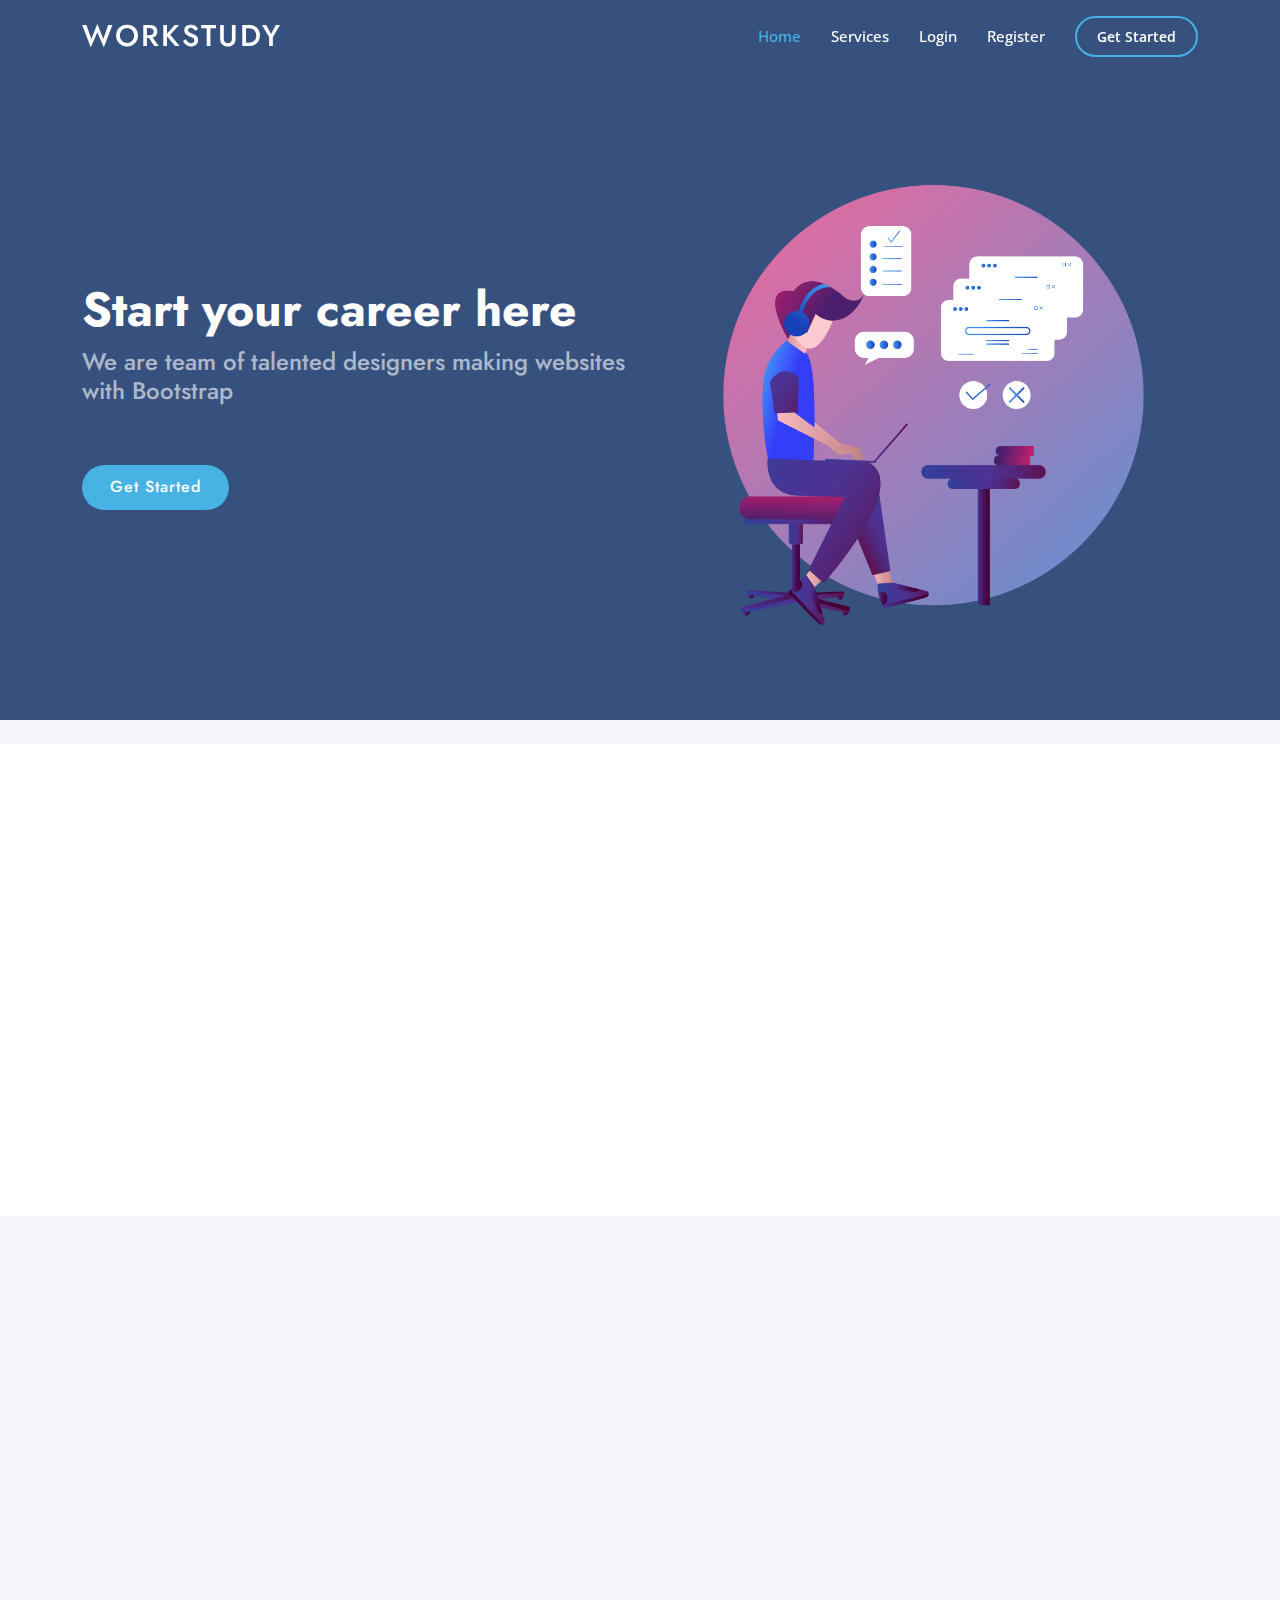
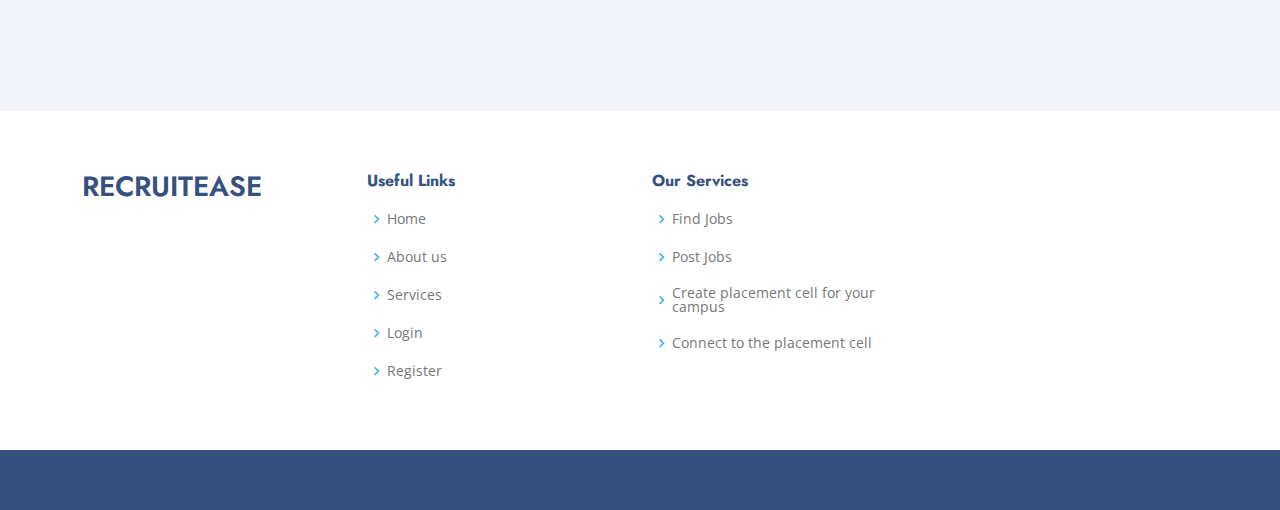
<file: src/main/webapp/index.html>
<!DOCTYPE html>
<html lang="en">

<head>
  <meta charset="utf-8">
  <meta content="width=device-width, initial-scale=1.0" name="viewport">

  <title>WORKSTUDY</title>
  <meta content="" name="description">
  <meta content="" name="keywords">

  <!-- Favicons -->
  <link href="assets/img/favicon.png" rel="icon">
  <link href="assets/img/apple-touch-icon.png" rel="apple-touch-icon">

  <!-- Google Fonts -->
  <link href="https://fonts.googleapis.com/css?family=Open+Sans:300,300i,400,400i,600,600i,700,700i|Jost:300,300i,400,400i,500,500i,600,600i,700,700i|Poppins:300,300i,400,400i,500,500i,600,600i,700,700i" rel="stylesheet">

  <!-- Vendor CSS Files -->
  <link href="assets/vendor/aos/aos.css" rel="stylesheet">
  <link href="assets/vendor/bootstrap/css/bootstrap.min.css" rel="stylesheet">
  <link href="assets/vendor/bootstrap-icons/bootstrap-icons.css" rel="stylesheet">
  <link href="assets/vendor/boxicons/css/boxicons.min.css" rel="stylesheet">
  <link href="assets/vendor/glightbox/css/glightbox.min.css" rel="stylesheet">
  <link href="assets/vendor/remixicon/remixicon.css" rel="stylesheet">
  <link href="assets/vendor/swiper/swiper-bundle.min.css" rel="stylesheet">

  <!-- Template Main CSS File -->
  <link href="assets/css/style.css" rel="stylesheet">

  <!-- =======================================================
  * Template Name: Arsha
  * Updated: Aug 30 2023 with Bootstrap v5.3.1
  * Template URL: https://bootstrapmade.com/arsha-free-bootstrap-html-template-corporate/
  * Author: BootstrapMade.com
  * License: https://bootstrapmade.com/license/
  ======================================================== -->
</head>

<body>

  <!-- ======= Header ======= -->
  <header id="header" class="fixed-top ">
    <div class="container d-flex align-items-center">

      <h1 class="logo me-auto"><a href="index.html">WORKSTUDY</a></h1>
      <!-- Uncomment below if you prefer to use an image logo -->
      <!-- <a href="index.html" class="logo me-auto"><img src="assets/img/logo.png" alt="" class="img-fluid"></a>-->

      <nav id="navbar" class="navbar">
        <ul>
          <li><a class="nav-link scrollto active" href="#hero">Home</a></li>
          <li><a class="nav-link scrollto" href="#services">Services</a></li>
          <li><a class="nav-link   scrollto" href="resumeupload.html">Login</a></li>
          <li><a class="nav-link scrollto" href="registration.html">Register</a></li>
          
          <li><a class="getstarted scrollto" href="#about">Get Started</a></li>
        </ul>
        <i class="bi bi-list mobile-nav-toggle"></i>
      </nav><!-- .navbar -->

    </div>
  </header><!-- End Header -->

  <!-- ======= Hero Section ======= -->
  <section id="hero" class="d-flex align-items-center">

    <div class="container">
      <div class="row">
        <div class="col-lg-6 d-flex flex-column justify-content-center pt-4 pt-lg-0 order-2 order-lg-1" data-aos="fade-up" data-aos-delay="200">
          <h1>Start your career here</h1>
          <h2>We are team of talented designers making websites with Bootstrap</h2>
          <div class="d-flex justify-content-center justify-content-lg-start">
            <a href="#about" class="btn-get-started scrollto">Get Started</a>
            
          </div>
        </div>
        <div class="col-lg-6 order-1 order-lg-2 hero-img" data-aos="zoom-in" data-aos-delay="200">
          <img src="assets/img/why-us2.png" class="img-fluid animated" alt="">
        </div>
      </div>
    </div>

  </section>

  <main id="main">

  
    <section id="clients" class="clients section-bg">
      <div class="container">

        </div>

  
    </section>

    <section id="about" class="about">
      <div class="container" data-aos="fade-up">

        <div class="section-title">
          <h2>About Us</h2>
        </div>

        <div class="row content">
          <div class="col-lg-6">
            <p>
              Welcome to the WORKSTUDY. We are dedicated to revolutionizing the way 
              educational institutions manage campus placements and recruitment processes. Our comprehensive web-based application 
              is designed to make the entire process more efficient and effective for students, companies, and administrators.
            </p>
            <ul>
              <li><i class="ri-check-double-line"></i> Effortlessly discover exciting job opportunities.</li>
              <li><i class="ri-check-double-line"></i> Streamline your company's recruitment process.</li>
              <li><i class="ri-check-double-line"></i>  Your trusted ally for successful placements</li>
            </ul>
          </div>
          <div class="col-lg-6 pt-4 pt-lg-0">
            <p>
              Our mission is to bridge the gap between talented students and forward-thinking companies. 
              We understand the challenges faced by both sides of the recruitment process and have created a centralized 
              platform to simplify these complexities.
            </p>
            <a href="#" class="btn-learn-more">Learn More</a>
          </div>
        </div>

      </div>
    </section><!-- End About Us Section -->

    
   
    <!-- ======= Services Section ======= -->
    <section id="services" class="services section-bg">
      <div class="container" data-aos="fade-up">

        <div class="section-title">
          <h2>Services</h2>
          <p>Explore Our Services</p>
        </div>

        <div class="row">
          <div class="col-xl-3 col-md-6 d-flex align-items-stretch" data-aos="zoom-in" data-aos-delay="100">
            <div class="icon-box">
              <div class="icon"><i class="bx bxl-dribbble"></i></div>
              <h4><a href="">Find Jobs</a></h4>
              <p>Your Gateway to Exciting Opportunities</p>
            </div>
          </div>

          <div class="col-xl-3 col-md-6 d-flex align-items-stretch mt-4 mt-md-0" data-aos="zoom-in" data-aos-delay="200">
            <div class="icon-box">
              <div class="icon"><i class="bx bx-file"></i></div>
              <h4><a href="">Post Jobs</a></h4>
              <p>Simplify Hiring Process ,Find talent </p>
            </div>
          </div>

          <!--<div class="col-xl-3 col-md-6 d-flex align-items-stretch mt-4 mt-xl-0" data-aos="zoom-in" data-aos-delay="300">
            <div class="icon-box">
              <div class="icon"><i class="bx bx-tachometer"></i></div>
              <h4><a href="">Create placement cell</a></h4>
              <p>Empower Your Institution for Success</p>
            </div>
          </div>-->

          <!--<div class="col-xl-3 col-md-6 d-flex align-items-stretch mt-4 mt-xl-0" data-aos="zoom-in" data-aos-delay="400">
            <div class="icon-box">
              <div class="icon"><i class="bx bx-layer"></i></div>
              <h4><a href="">Connect to campus placement cell</a></h4>
              <p>Seamless Connection to Campus Placements</p>
            </div>
          </div>-->

        </div>

      </div>
    </section><!-- End Services Section -->

   

   
    
    
    
    
  </main><!-- End #main -->

  <!-- ======= Footer ======= -->
  <footer id="footer">

    

    <div class="footer-top">
      <div class="container">
        <div class="row">

          <div class="col-lg-3 col-md-6 footer-contact">
            <h3>Recruitease</h3>
            
          </div>

          <div class="col-lg-3 col-md-6 footer-links">
            <h4>Useful Links</h4>
            <ul>
              <li><i class="bx bx-chevron-right"></i> <a href="#">Home</a></li>
              <li><i class="bx bx-chevron-right"></i> <a href="#">About us</a></li>
              <li><i class="bx bx-chevron-right"></i> <a href="#">Services</a></li>
              <li><i class="bx bx-chevron-right"></i> <a href="#">Login</a></li>
              <li><i class="bx bx-chevron-right"></i> <a href="#">Register</a></li>
            </ul>
          </div>

          <div class="col-lg-3 col-md-6 footer-links">
            <h4>Our Services</h4>
            <ul>
              <li><i class="bx bx-chevron-right"></i> <a href="#">Find Jobs</a></li>
              <li><i class="bx bx-chevron-right"></i> <a href="#">Post Jobs</a></li>
              <li><i class="bx bx-chevron-right"></i> <a href="#">Create placement cell for your campus</a></li>
              <li><i class="bx bx-chevron-right"></i> <a href="#">Connect to the placement cell</a></li>
            </ul>
          </div>

         

        </div>
      </div>
    </div>

    <div class="container footer-bottom clearfix">
      
      
    </div>
  </footer><!-- End Footer -->

  <div id="preloader"></div>
  <a href="#" class="back-to-top d-flex align-items-center justify-content-center"><i class="bi bi-arrow-up-short"></i></a>

  <!-- Vendor JS Files -->
  <script src="assets/vendor/aos/aos.js"></script>
  <script src="assets/vendor/bootstrap/js/bootstrap.bundle.min.js"></script>
  <script src="assets/vendor/glightbox/js/glightbox.min.js"></script>
  <script src="assets/vendor/isotope-layout/isotope.pkgd.min.js"></script>
  <script src="assets/vendor/swiper/swiper-bundle.min.js"></script>
  <script src="assets/vendor/waypoints/noframework.waypoints.js"></script>
  <script src="assets/vendor/php-email-form/validate.js"></script>

  <!-- Template Main JS File -->
  <script src="assets/js/main.js"></script>

</body>

</html>
</file>
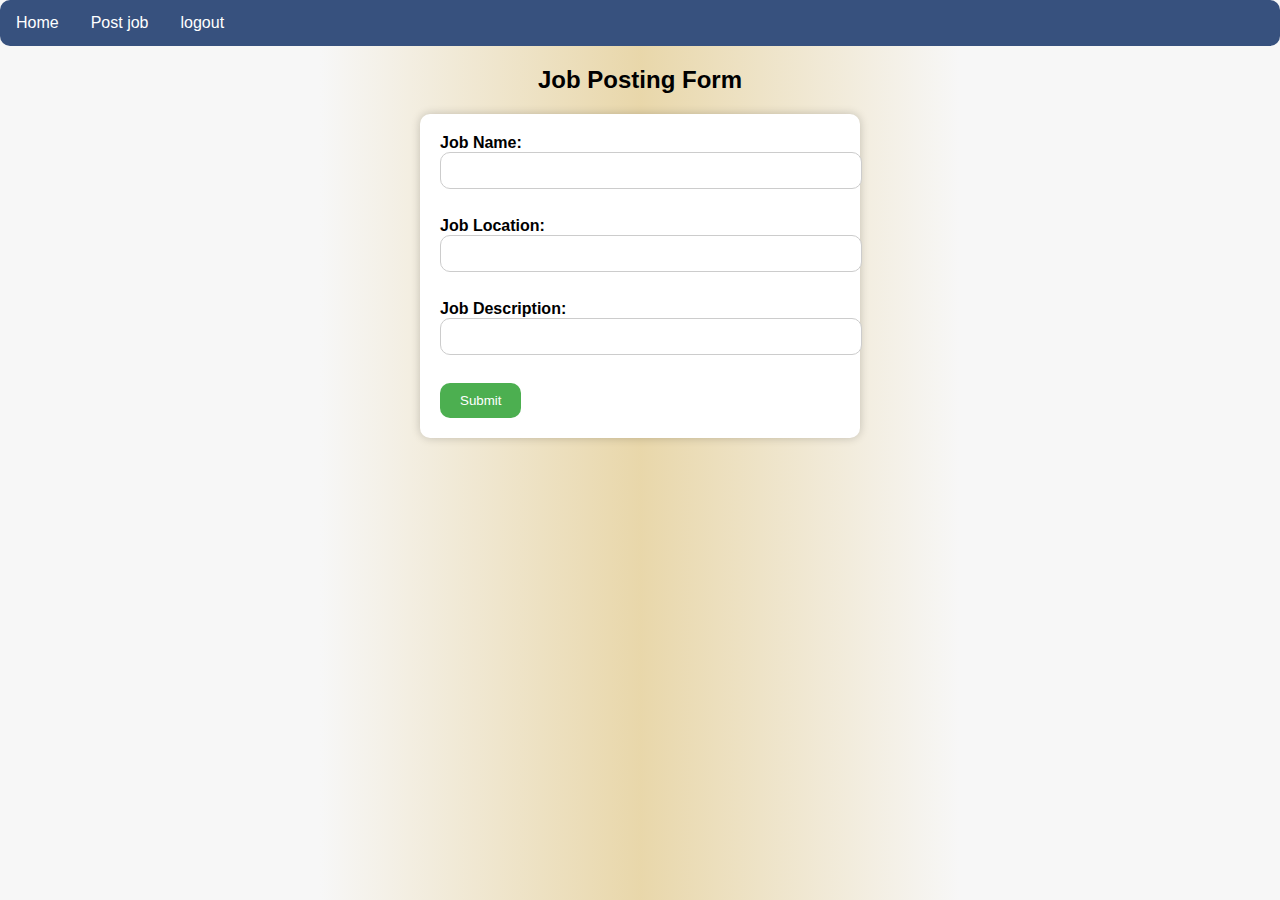
<file: src/main/webapp/company.html>
<!DOCTYPE html>
<html>
<head>
    <title>Job Posting Form</title>
    <style>
        body {
            font-family: Arial, sans-serif;
        background: linear-gradient(to left, rgba(245, 245, 245, 0.8),  rgba(245, 245, 245, 0.8), rgba(227, 205, 149, 0.8),rgba(245, 245, 245, 0.8),  rgba(245, 245, 245, 0.8));
            margin: 0;
            padding: 0;
        }

        h2 {
            text-align: center;
        }

        #jobForm {
            max-width: 400px;
            margin: 0 auto;
            padding: 20px;
            background-color: #fff;
            box-shadow: 0 0 10px rgba(0, 0, 0, 0.2);
                      border-radius: 10px;

        }

        label {
            display: block;
            font-weight: bold;
        }

        input[type="text"] {
            width: 100%;
            padding: 10px;
            margin-bottom: 10px;
            border: 1px solid #ccc;
            border-radius: 10px;
        }

        input[type="submit"] {
            background-color: #4CAF50;
            color: #fff;
            padding: 10px 20px;
            border: none;
            border-radius: 4px;
            cursor: pointer;
                        border-radius: 10px; /* Adding rounder borders */

        }

        input[type="submit"]:hover {
            background-color: #45a049;
        }
         .navbar {
        background-color: #37517e;
        overflow: hidden;
            border-radius: 10px; /* Adding rounder borders */

    }

    .navbar a {
        float: left;
        display: block;
        color: white;
        text-align: center;
        padding: 14px 16px;
        text-decoration: none;
    }

    .navbar a:hover {
        background-color: #ddd;
        color: black;
    }
    </style>
</head>
<body>
	
	 <div class="navbar">
        <a href="index.html">Home</a>
        <a href="company.html">Post job</a>
        <a href="index.html">logout</a>
    </div>
    <h2>Job Posting Form</h2>
    <form id="jobForm" onsubmit="event.preventDefault(); addJob();">
        <label for="jobname">Job Name:</label>
        <input type="text" id="jobname" name="jobname" required><br><br>
        
        <label for="joblocation">Job Location:</label>
        <input type="text" id="joblocation" name="joblocation" required><br><br>
        
        <label for="jobdescription">Job Description:</label>
        <input type="text" id="jobdescription" name="jobdescription" required><br><br>
        
        <input type="submit" value="Submit">
    </form>

    <script>
		 // Function to make an API call
       function callApi(METHOD, URL, DATA, SUCCESS) {
  var xhttp = new XMLHttpRequest();
  xhttp.open(METHOD, URL, true);
  xhttp.setRequestHeader('Content-Type', 'application/json');

  xhttp.onreadystatechange = function () {
    if (this.readyState == 4) {
      if (this.status == 200) {
        SUCCESS(this.responseText);
      } else {
        alert("Error: " + this.status + " " + this.statusText);
      }
    }
  };

  xhttp.onerror = function () {
    alert("Error: Network error");
  };

  xhttp.send(DATA);
}
        // Function to add a job posting
        function addJob() {
            var jobname = document.getElementById("jobname").value;
            var joblocation = document.getElementById("joblocation").value;
            var jobdescription = document.getElementById("jobdescription").value;

            var jobData = {
                jobname: jobname,
                joblocation: joblocation,
                jobdrecption: jobdrecption // Fix the typo here
            };

            var jsonData = JSON.stringify(jobData);

            // Define the API URL where your microservice is hosted
            var apiUrl = 'http://localhost:8080/jobs/save'; // Replace with your actual API URL

            // Make a POST request to the microservice
            callApi('POST', apiUrl, jsonData, function (response) {
                // Handle the response from the microservice
                var result = JSON.parse(response);
                if (result.status === 'Data inserted successfully') {
                    alert('Job posting added successfully:' + result.message);
                } else {
                    alert('Failed to add job posting: ' + result.message);
                }
            });
        }
    </script>
</body>
</html>
</file>
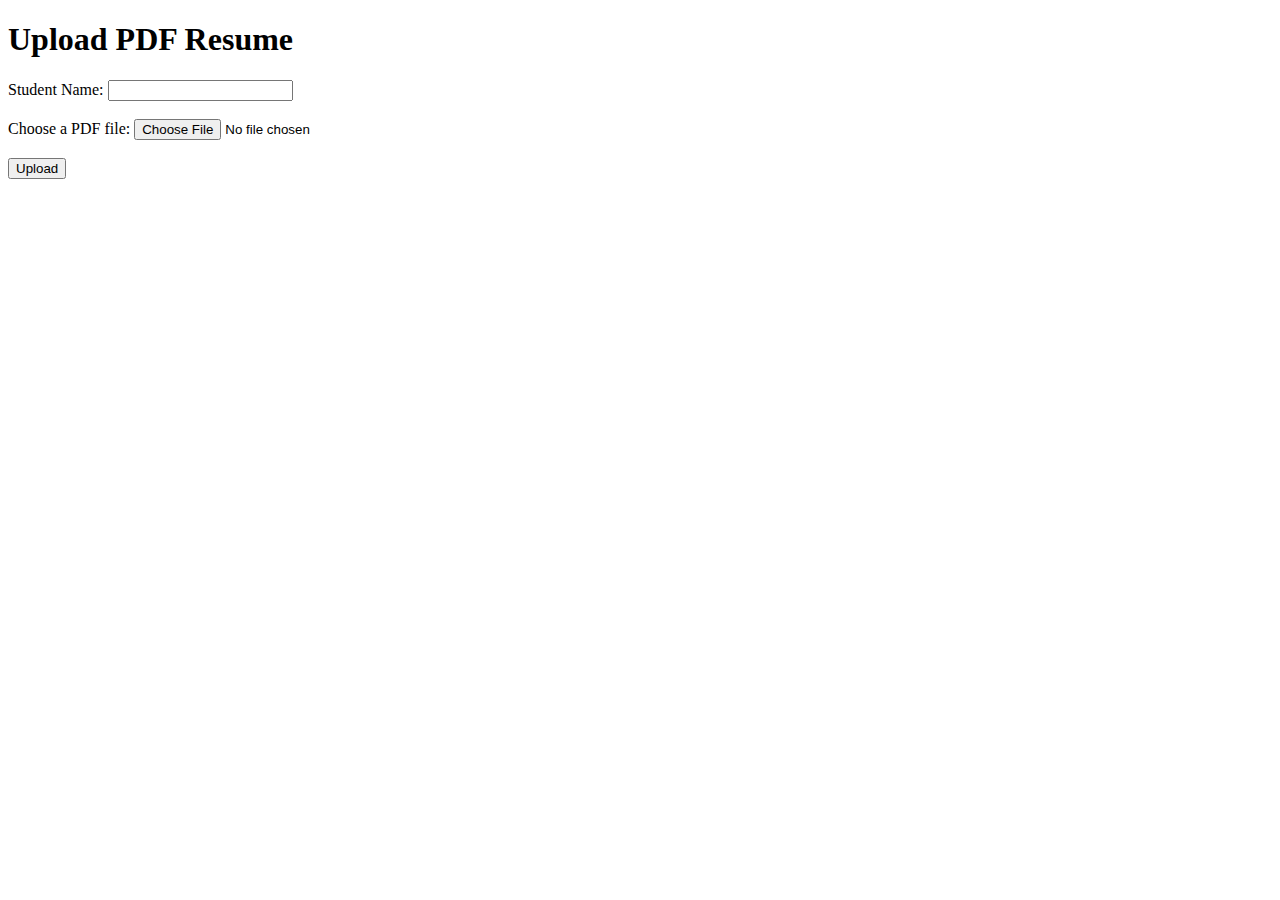
<file: src/main/webapp/dashboard.html>
<!DOCTYPE html>
<html lang="en">
<head>
    <meta charset="UTF-8">
    <meta name="viewport" content="width=device-width, initial-scale=1.0">
    <title>Upload PDF Resume</title>
</head>
<body>
    <h1>Upload PDF Resume</h1>

    <form action="/resumes/upload" method="POST" enctype="multipart/form-data">
        <label for="studentName">Student Name:</label>
        <input type="text" id="studentName" name="studentName" required><br><br>

        <label for="file">Choose a PDF file:</label>
        <input type="file" id="file" name="file" accept=".pdf" required><br><br>

        <button type="submit">Upload</button>
    </form>

    <script src="dashboard.js"></script>
</body>
</html>
</file>
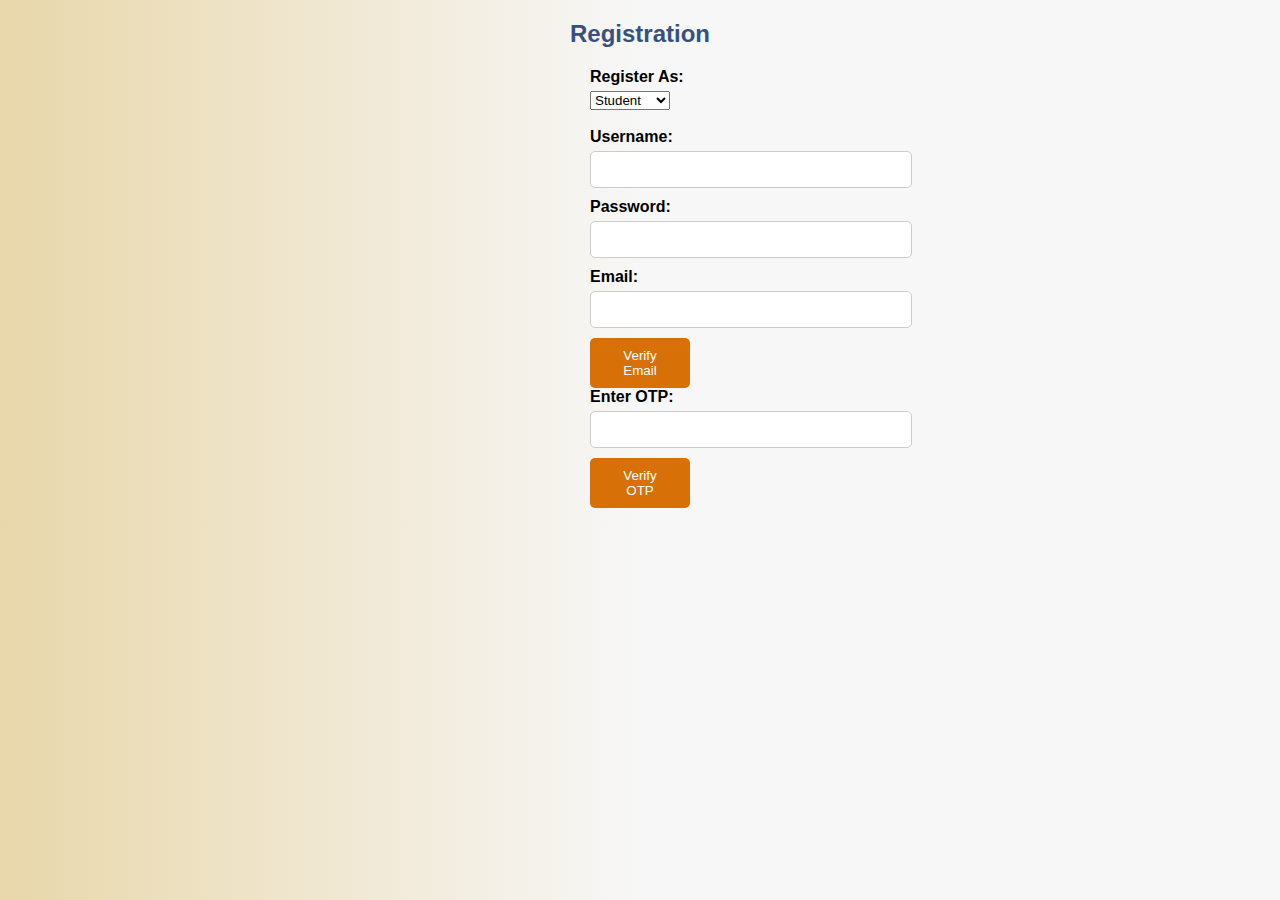
<file: src/main/webapp/registration.html>
<!DOCTYPE html>
<html>
<head>
    <title>Registration</title>
      <link rel="stylesheet" type="text/css" href="registration.css ">

</head>
<body>
    <h2>Registration</h2>
    <form id="registrationForm">
     <label for="registerAs">Register As:</label>
    <select id="registerAs" name="registerAs" required>
        <option value="Student">Student</option>
        <option value="Company">Company</option>
       
    </select>
    <br>
    <br>
        <label for="username">Username:</label>
        <input type="text" id="username" name="username" required>
        <br>
        <label for="password">Password:</label>
        <input type="password" id="password" name="password" required>
        <br>
        <label for="email">Email:</label>
        <input type="email" id="email" name="email" required>
        <button type="button" id="verifyEmailButton">Verify Email</button>
        <br>
        <label for="otp">Enter OTP:</label>
        <input type="text" id="otp" name="otp" required>
        <button type="button" id="verifyOTPButton">Verify OTP</button>
    </form>
    <p id="registrationMessage"></p>

    <script src="registration.js"></script>
</body>
</html>
</file>
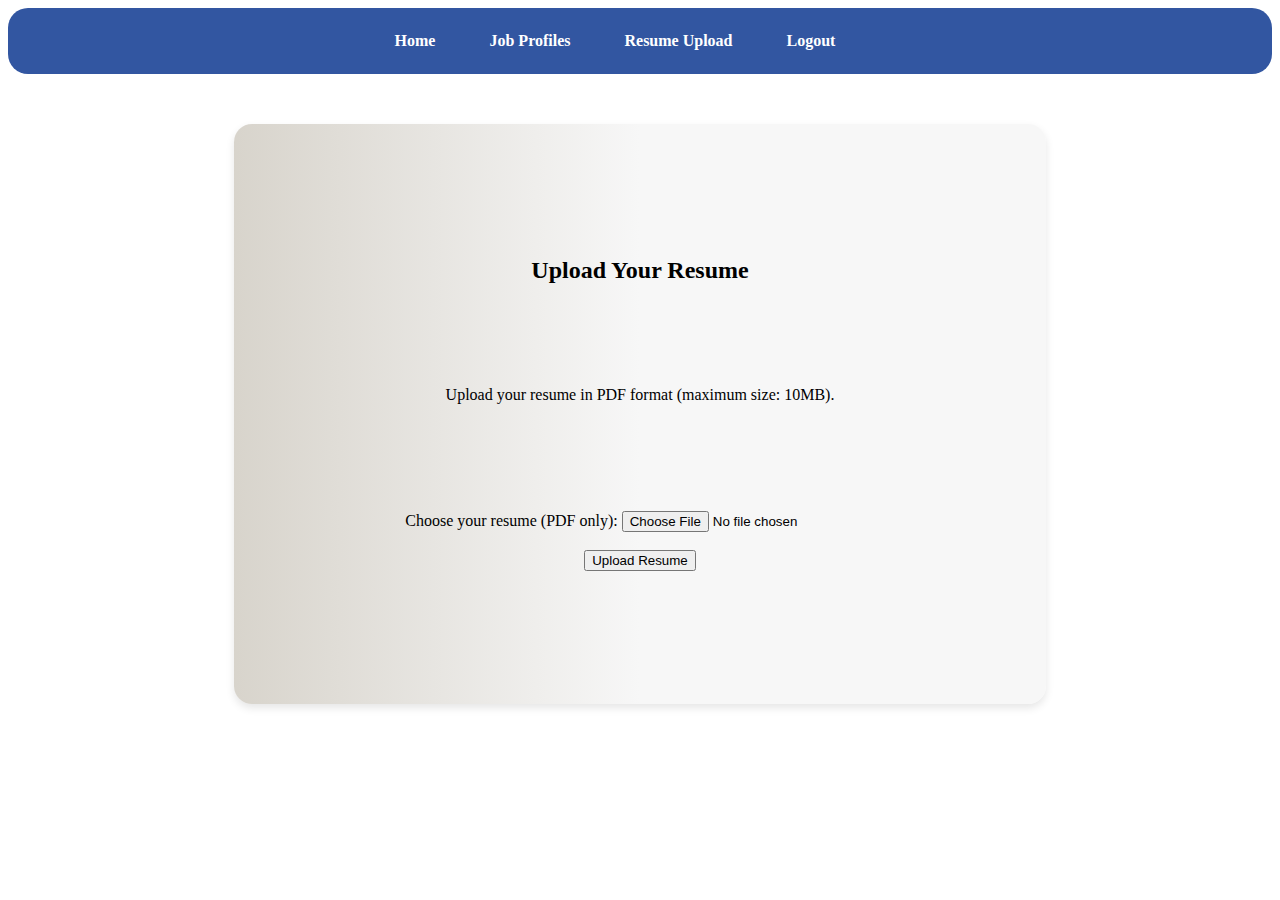
<file: src/main/webapp/resumeupload.html>
<!DOCTYPE html>
<html lang="en">
<head>
    <meta charset="UTF-8">
    <meta name="viewport" content="width=device-width, initial-scale=1.0">
    <title>Resume Upload</title>
    <link rel="stylesheet" type="text/css" href="student.css">
</head>
<body>
    <nav>
        <ul>
            <li><a href="index.html">Home</a></li>
            <li><a href="jobapplications.html">Job Profiles</a></li>
            
            <li><a href="resumeupload.html">Resume Upload</a></li>
            <li><a href="index.html">Logout</a></li>
        </ul>
    </nav>

    <div class="centered-card">
        <h2>Upload Your Resume</h2>
        <p>Upload your resume in PDF format (maximum size: 10MB).</p>

        <form id="uploadForm" enctype="multipart/form-data">
            <label for="resume">Choose your resume (PDF only):</label>
            <input type="file" id="resume" name="resume" accept=".pdf" required>
            <br><br>
            <button type="submit">Upload Resume</button>
        </form>

        <div id="uploadedInfo" style="display:none;">
            <h3>Uploaded Resume:</h3>
            <p id="resumeName"></p>
        </div>

        <div id="errorMessage" style="color: red; display: none;">
            <p>The file size exceeds the 10MB limit. Please upload a smaller file.</p>
        </div>
    </div>

    <script>
        const MAX_FILE_SIZE = 10 * 1024 * 1024;

        document.getElementById("uploadForm").addEventListener("submit", function(event) {
            event.preventDefault();

            const fileInput = document.getElementById("resume");
            const file = fileInput.files[0];

            if (file && file.type === "application/pdf") {
                if (file.size > MAX_FILE_SIZE) {
                    document.getElementById("errorMessage").style.display = "block";
                    return;
                } else {
                    document.getElementById("errorMessage").style.display = "none";
                }

                const formData = new FormData();
                formData.append("resume", file);

                // Send the file to the server
                fetch('http://localhost:8080/upload', {  // Make sure the server is running on port 3000
                    method: 'POST',
                    body: formData
                })
                .then(response => response.json())
                .then(data => {
                    if (data.success) {
                        document.getElementById("uploadedInfo").style.display = "block";
                        document.getElementById("resumeName").textContent = "File name: " + file.name;
                    } else {
                        alert("Failed to upload file.");
                    }
                })
                .catch(error => {
                    console.error("Error:", error);
                    alert("Error uploading file.");
                });
            } else {
                alert("Please upload a valid PDF file.");
            }
        });
    </script>
</body>
</html>
</file>
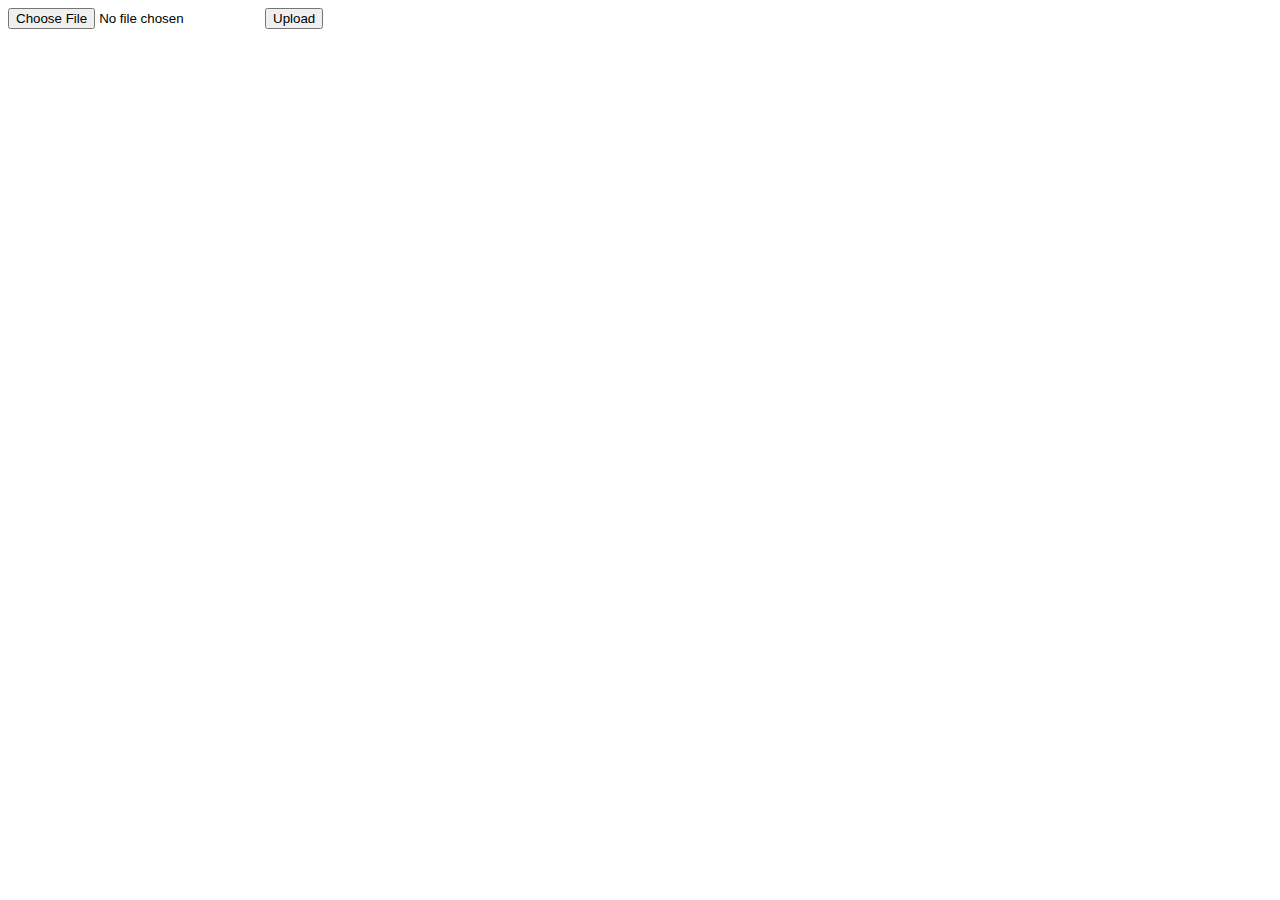
<file: src/main/webapp/studentresume.html>
<!DOCTYPE html>
<html>
<head>
<meta charset="ISO-8859-1">
<title></title>
</head>
<body>
<form action="/insertresume"  method="post" enctype="multipart/form-data">
<input type="file" name="resume">
<button type="submit">Upload</button>
</form>
</body>
</html>
</file>
<file: src/main/webapp/student.css>
/* Apply some basic styling to the navigation bar */

nav {
    background-color: #3256a1;
    color: #fff;
    padding: 8px;
    border-radius: 20px;
    text-align: center;
}

/* Style the list of navigation items */
nav ul {
    list-style-type: none;
    padding: 0;
}

/* Style each navigation item (list item) */
nav li {
    display: inline;
    margin-right: 50px;
}

/* Style the anchor links within the navigation items */
nav a {
    text-decoration: none;
    color: #fff;
    font-weight: bold;
}

/* Style the Logout button */
#logoutButton {
    background-color: transparent;
    color: #fff;
    border: none;
    padding: 0;
    cursor: pointer;
}


/* Center the card on the page */
/* Center the card on the page and adjust its size */
.centered-card {
    background: linear-gradient(to left, rgba(245, 245, 245, 0.8),  rgba(245, 245, 245, 0.8), rgba(206, 201, 191, 0.8));

    box-shadow: 0 4px 8px rgba(0, 0, 0, 0.1);
    border-radius: 18px;
    padding: 90px;
    width: 50%; /* Adjust the width as needed, e.g., 60% of the page width */
    height: 400px; /* Adjust the height as needed, e.g., 300 pixels */
    text-align: center;
    margin: 0 auto; /* Center the card horizontally */
    margin-top: 50px; /* Add some top margin for vertical centering */
     display: flex;
    flex-direction: column;
    justify-content: space-around;
}


h2 {
    font-size: 24px;
    margin:0;
}

p {
    font-size: 16px;
    margin-bottom: 20px;
}

a {
    text-decoration: none;
    color: #007bff;
    font-weight: bold;
}

a:hover {
    text-decoration: underline;
}
</file>
<file: src/main/webapp/assets/css/style.css>
/**
* Template Name: Arsha
* Updated: Aug 30 2023 with Bootstrap v5.3.1
* Template URL: https://bootstrapmade.com/arsha-free-bootstrap-html-template-corporate/
* Author: BootstrapMade.com
* License: https://bootstrapmade.com/license/
*/

/*--------------------------------------------------------------
# General
--------------------------------------------------------------*/
body {
  font-family: "Open Sans", sans-serif;
  color: #444444;
}

a {
  color: #47b2e4;
  text-decoration: none;
}

a:hover {
  color: #73c5eb;
  text-decoration: none;
}

h1,
h2,
h3,
h4,
h5,
h6 {
  font-family: "Jost", sans-serif;
}

/*--------------------------------------------------------------
# Preloader
--------------------------------------------------------------*/
#preloader {
  position: fixed;
  top: 0;
  left: 0;
  right: 0;
  bottom: 0;
  z-index: 9999;
  overflow: hidden;
  background: #37517e;
}

#preloader:before {
  content: "";
  position: fixed;
  top: calc(50% - 30px);
  left: calc(50% - 30px);
  border: 6px solid #37517e;
  border-top-color: #fff;
  border-bottom-color: #fff;
  border-radius: 50%;
  width: 60px;
  height: 60px;
  animation: animate-preloader 1s linear infinite;
}

@keyframes animate-preloader {
  0% {
    transform: rotate(0deg);
  }

  100% {
    transform: rotate(360deg);
  }
}

/*--------------------------------------------------------------
# Back to top button
--------------------------------------------------------------*/
.back-to-top {
  position: fixed;
  visibility: hidden;
  opacity: 0;
  right: 15px;
  bottom: 15px;
  z-index: 996;
  background: #47b2e4;
  width: 40px;
  height: 40px;
  border-radius: 50px;
  transition: all 0.4s;
}

.back-to-top i {
  font-size: 24px;
  color: #fff;
  line-height: 0;
}

.back-to-top:hover {
  background: #6bc1e9;
  color: #fff;
}

.back-to-top.active {
  visibility: visible;
  opacity: 1;
}

/*--------------------------------------------------------------
# Header
--------------------------------------------------------------*/
#header {
  transition: all 0.5s;
  z-index: 997;
  padding: 15px 0;
}

#header.header-scrolled,
#header.header-inner-pages {
  background: rgba(40, 58, 90, 0.9);
}

#header .logo {
  font-size: 30px;
  margin: 0;
  padding: 0;
  line-height: 1;
  font-weight: 500;
  letter-spacing: 2px;
  text-transform: uppercase;
}

#header .logo a {
  color: #fff;
}

#header .logo img {
  max-height: 40px;
}

/*--------------------------------------------------------------
# Navigation Menu
--------------------------------------------------------------*/
/**
* Desktop Navigation 
*/
.navbar {
  padding: 0;
}

.navbar ul {
  margin: 0;
  padding: 0;
  display: flex;
  list-style: none;
  align-items: center;
}

.navbar li {
  position: relative;
}

.navbar a,
.navbar a:focus {
  display: flex;
  align-items: center;
  justify-content: space-between;
  padding: 10px 0 10px 30px;
  font-size: 15px;
  font-weight: 500;
  color: #fff;
  white-space: nowrap;
  transition: 0.3s;
}

.navbar a i,
.navbar a:focus i {
  font-size: 12px;
  line-height: 0;
  margin-left: 5px;
}

.navbar a:hover,
.navbar .active,
.navbar .active:focus,
.navbar li:hover>a {
  color: #47b2e4;
}

.navbar .getstarted,
.navbar .getstarted:focus {
  padding: 8px 20px;
  margin-left: 30px;
  border-radius: 50px;
  color: #fff;
  font-size: 14px;
  border: 2px solid #47b2e4;
  font-weight: 600;
}

.navbar .getstarted:hover,
.navbar .getstarted:focus:hover {
  color: #fff;
  background: #31a9e1;
}

.navbar .dropdown ul {
  display: block;
  position: absolute;
  left: 14px;
  top: calc(100% + 30px);
  margin: 0;
  padding: 10px 0;
  z-index: 99;
  opacity: 0;
  visibility: hidden;
  background: #fff;
  box-shadow: 0px 0px 30px rgba(127, 137, 161, 0.25);
  transition: 0.3s;
  border-radius: 4px;
}

.navbar .dropdown ul li {
  min-width: 200px;
}

.navbar .dropdown ul a {
  padding: 10px 20px;
  font-size: 14px;
  text-transform: none;
  font-weight: 500;
  color: #0c3c53;
}

.navbar .dropdown ul a i {
  font-size: 12px;
}

.navbar .dropdown ul a:hover,
.navbar .dropdown ul .active:hover,
.navbar .dropdown ul li:hover>a {
  color: #47b2e4;
}

.navbar .dropdown:hover>ul {
  opacity: 1;
  top: 100%;
  visibility: visible;
}

.navbar .dropdown .dropdown ul {
  top: 0;
  left: calc(100% - 30px);
  visibility: hidden;
}

.navbar .dropdown .dropdown:hover>ul {
  opacity: 1;
  top: 0;
  left: 100%;
  visibility: visible;
}

@media (max-width: 1366px) {
  .navbar .dropdown .dropdown ul {
    left: -90%;
  }

  .navbar .dropdown .dropdown:hover>ul {
    left: -100%;
  }
}

/**
* Mobile Navigation 
*/
.mobile-nav-toggle {
  color: #fff;
  font-size: 28px;
  cursor: pointer;
  display: none;
  line-height: 0;
  transition: 0.5s;
}

.mobile-nav-toggle.bi-x {
  color: #fff;
}

@media (max-width: 991px) {
  .mobile-nav-toggle {
    display: block;
  }

  .navbar ul {
    display: none;
  }
}

.navbar-mobile {
  position: fixed;
  overflow: hidden;
  top: 0;
  right: 0;
  left: 0;
  bottom: 0;
  background: rgba(40, 58, 90, 0.9);
  transition: 0.3s;
  z-index: 999;
}

.navbar-mobile .mobile-nav-toggle {
  position: absolute;
  top: 15px;
  right: 15px;
}

.navbar-mobile ul {
  display: block;
  position: absolute;
  top: 55px;
  right: 15px;
  bottom: 15px;
  left: 15px;
  padding: 10px 0;
  border-radius: 10px;
  background-color: #fff;
  overflow-y: auto;
  transition: 0.3s;
}

.navbar-mobile a,
.navbar-mobile a:focus {
  padding: 10px 20px;
  font-size: 15px;
  color: #37517e;
}

.navbar-mobile a:hover,
.navbar-mobile .active,
.navbar-mobile li:hover>a {
  color: #47b2e4;
}

.navbar-mobile .getstarted,
.navbar-mobile .getstarted:focus {
  margin: 15px;
  color: #37517e;
}

.navbar-mobile .dropdown ul {
  position: static;
  display: none;
  margin: 10px 20px;
  padding: 10px 0;
  z-index: 99;
  opacity: 1;
  visibility: visible;
  background: #fff;
  box-shadow: 0px 0px 30px rgba(127, 137, 161, 0.25);
}

.navbar-mobile .dropdown ul li {
  min-width: 200px;
}

.navbar-mobile .dropdown ul a {
  padding: 10px 20px;
}

.navbar-mobile .dropdown ul a i {
  font-size: 12px;
}

.navbar-mobile .dropdown ul a:hover,
.navbar-mobile .dropdown ul .active:hover,
.navbar-mobile .dropdown ul li:hover>a {
  color: #47b2e4;
}

.navbar-mobile .dropdown>.dropdown-active {
  display: block;
  visibility: visible !important;
}

/*--------------------------------------------------------------
# Hero Section
--------------------------------------------------------------*/
#hero {
  width: 100%;
  height: 80vh;
  background: #37517e;
}

#hero .container {
  padding-top: 72px;
}

#hero h1 {
  margin: 0 0 10px 0;
  font-size: 48px;
  font-weight: 700;
  line-height: 56px;
  color: #fff;
}

#hero h2 {
  color: rgba(255, 255, 255, 0.6);
  margin-bottom: 50px;
  font-size: 24px;
}

#hero .btn-get-started {
  font-family: "Jost", sans-serif;
  font-weight: 500;
  font-size: 16px;
  letter-spacing: 1px;
  display: inline-block;
  padding: 10px 28px 11px 28px;
  border-radius: 50px;
  transition: 0.5s;
  margin: 10px 0 0 0;
  color: #fff;
  background: #47b2e4;
}

#hero .btn-get-started:hover {
  background: #209dd8;
}

#hero .btn-watch-video {
  font-size: 16px;
  display: flex;
  align-items: center;
  transition: 0.5s;
  margin: 10px 0 0 25px;
  color: #fff;
  line-height: 1;
}

#hero .btn-watch-video i {
  line-height: 0;
  color: #fff;
  font-size: 32px;
  transition: 0.3s;
  margin-right: 8px;
}

#hero .btn-watch-video:hover i {
  color: #47b2e4;
}

#hero .animated {
  animation: up-down 2s ease-in-out infinite alternate-reverse both;
}

@media (max-width: 991px) {
  #hero {
    height: 100vh;
    text-align: center;
  }

  #hero .animated {
    animation: none;
  }

  #hero .hero-img {
    text-align: center;
  }

  #hero .hero-img img {
    width: 50%;
  }
}

@media (max-width: 768px) {
  #hero h1 {
    font-size: 28px;
    line-height: 36px;
  }

  #hero h2 {
    font-size: 18px;
    line-height: 24px;
    margin-bottom: 30px;
  }

  #hero .hero-img img {
    width: 70%;
  }
}

@media (max-width: 575px) {
  #hero .hero-img img {
    width: 80%;
  }

  #hero .btn-get-started {
    font-size: 16px;
    padding: 10px 24px 11px 24px;
  }
}

@keyframes up-down {
  0% {
    transform: translateY(10px);
  }

  100% {
    transform: translateY(-10px);
  }
}

/*--------------------------------------------------------------
# Sections General
--------------------------------------------------------------*/
section {
  padding: 60px 0;
  overflow: hidden;
}

.section-bg {
  background-color: #f3f5fa;
}

.section-title {
  text-align: center;
  padding-bottom: 30px;
}

.section-title h2 {
  font-size: 32px;
  font-weight: bold;
  text-transform: uppercase;
  margin-bottom: 20px;
  padding-bottom: 20px;
  position: relative;
  color: #37517e;
}

.section-title h2::before {
  content: "";
  position: absolute;
  display: block;
  width: 120px;
  height: 1px;
  background: #ddd;
  bottom: 1px;
  left: calc(50% - 60px);
}

.section-title h2::after {
  content: "";
  position: absolute;
  display: block;
  width: 40px;
  height: 3px;
  background: #47b2e4;
  bottom: 0;
  left: calc(50% - 20px);
}

.section-title p {
  margin-bottom: 0;
}

/*--------------------------------------------------------------
# Clients
--------------------------------------------------------------*/
.clients {
  padding: 12px 0;
  text-align: center;
}

.clients img {
  max-width: 45%;
  transition: all 0.4s ease-in-out;
  display: inline-block;
  padding: 15px 0;
  filter: grayscale(100);
}

.clients img:hover {
  filter: none;
  transform: scale(1.1);
}

@media (max-width: 768px) {
  .clients img {
    max-width: 40%;
  }
}

/*--------------------------------------------------------------
# About Us
--------------------------------------------------------------*/
.about .content h3 {
  font-weight: 600;
  font-size: 26px;
}

.about .content ul {
  list-style: none;
  padding: 0;
}

.about .content ul li {
  padding-left: 28px;
  position: relative;
}

.about .content ul li+li {
  margin-top: 10px;
}

.about .content ul i {
  position: absolute;
  left: 0;
  top: 2px;
  font-size: 20px;
  color: #47b2e4;
  line-height: 1;
}

.about .content p:last-child {
  margin-bottom: 0;
}

.about .content .btn-learn-more {
  font-family: "Poppins", sans-serif;
  font-weight: 500;
  font-size: 14px;
  letter-spacing: 1px;
  display: inline-block;
  padding: 12px 32px;
  border-radius: 4px;
  transition: 0.3s;
  line-height: 1;
  color: #47b2e4;
  animation-delay: 0.8s;
  margin-top: 6px;
  border: 2px solid #47b2e4;
}

.about .content .btn-learn-more:hover {
  background: #47b2e4;
  color: #fff;
  text-decoration: none;
}

/*--------------------------------------------------------------
# Why Us
--------------------------------------------------------------*/
.why-us .content {
  padding: 60px 100px 0 100px;
}

.why-us .content h3 {
  font-weight: 400;
  font-size: 34px;
  color: #37517e;
}

.why-us .content h4 {
  font-size: 20px;
  font-weight: 700;
  margin-top: 5px;
}

.why-us .content p {
  font-size: 15px;
  color: #848484;
}

.why-us .img {
  background-size: contain;
  background-repeat: no-repeat;
  background-position: center center;
}

.why-us .accordion-list {
  padding: 0 100px 60px 100px;
}

.why-us .accordion-list ul {
  padding: 0;
  list-style: none;
}

.why-us .accordion-list li+li {
  margin-top: 15px;
}

.why-us .accordion-list li {
  padding: 20px;
  background: #fff;
  border-radius: 4px;
}

.why-us .accordion-list a {
  display: block;
  position: relative;
  font-family: "Poppins", sans-serif;
  font-size: 16px;
  line-height: 24px;
  font-weight: 500;
  padding-right: 30px;
  outline: none;
  cursor: pointer;
}

.why-us .accordion-list span {
  color: #47b2e4;
  font-weight: 600;
  font-size: 18px;
  padding-right: 10px;
}

.why-us .accordion-list i {
  font-size: 24px;
  position: absolute;
  right: 0;
  top: 0;
}

.why-us .accordion-list p {
  margin-bottom: 0;
  padding: 10px 0 0 0;
}

.why-us .accordion-list .icon-show {
  display: none;
}

.why-us .accordion-list a.collapsed {
  color: #343a40;
}

.why-us .accordion-list a.collapsed:hover {
  color: #47b2e4;
}

.why-us .accordion-list a.collapsed .icon-show {
  display: inline-block;
}

.why-us .accordion-list a.collapsed .icon-close {
  display: none;
}

@media (max-width: 1024px) {

  .why-us .content,
  .why-us .accordion-list {
    padding-left: 0;
    padding-right: 0;
  }
}

@media (max-width: 992px) {
  .why-us .img {
    min-height: 400px;
  }

  .why-us .content {
    padding-top: 30px;
  }

  .why-us .accordion-list {
    padding-bottom: 30px;
  }
}

@media (max-width: 575px) {
  .why-us .img {
    min-height: 200px;
  }
}

/*--------------------------------------------------------------
# Skills
--------------------------------------------------------------*/
.skills .content h3 {
  font-weight: 700;
  font-size: 32px;
  color: #37517e;
  font-family: "Poppins", sans-serif;
}

.skills .content ul {
  list-style: none;
  padding: 0;
}

.skills .content ul li {
  padding-bottom: 10px;
}

.skills .content ul i {
  font-size: 20px;
  padding-right: 4px;
  color: #47b2e4;
}

.skills .content p:last-child {
  margin-bottom: 0;
}

.skills .progress {
  height: 60px;
  display: block;
  background: none;
  border-radius: 0;
}

.skills .progress .skill {
  padding: 0;
  margin: 0 0 6px 0;
  text-transform: uppercase;
  display: block;
  font-weight: 600;
  font-family: "Poppins", sans-serif;
  color: #37517e;
}

.skills .progress .skill .val {
  float: right;
  font-style: normal;
}

.skills .progress-bar-wrap {
  background: #e8edf5;
  height: 10px;
}

.skills .progress-bar {
  width: 1px;
  height: 10px;
  transition: 0.9s;
  background-color: #4668a2;
}

/*--------------------------------------------------------------
# Services
--------------------------------------------------------------*/
.services .icon-box {
  box-shadow: 0px 0 25px 0 rgba(0, 0, 0, 0.1);
  padding: 50px 30px;
  transition: all ease-in-out 0.4s;
  background: #fff;
}

.services .icon-box .icon {
  margin-bottom: 10px;
}

.services .icon-box .icon i {
  color: #47b2e4;
  font-size: 36px;
  transition: 0.3s;
}

.services .icon-box h4 {
  font-weight: 500;
  margin-bottom: 15px;
  font-size: 24px;
}

.services .icon-box h4 a {
  color: #37517e;
  transition: ease-in-out 0.3s;
}

.services .icon-box p {
  line-height: 24px;
  font-size: 14px;
  margin-bottom: 0;
}

.services .icon-box:hover {
  transform: translateY(-10px);
}

.services .icon-box:hover h4 a {
  color: #47b2e4;
}

/*--------------------------------------------------------------
# Cta
--------------------------------------------------------------*/
.cta {
  background: linear-gradient(rgba(40, 58, 90, 0.9), rgba(40, 58, 90, 0.9)), url("../img/cta-bg.jpg") fixed center center;
  background-size: cover;
  padding: 120px 0;
}

.cta h3 {
  color: #fff;
  font-size: 28px;
  font-weight: 700;
}

.cta p {
  color: #fff;
}

.cta .cta-btn {
  font-family: "Jost", sans-serif;
  font-weight: 500;
  font-size: 16px;
  letter-spacing: 1px;
  display: inline-block;
  padding: 12px 40px;
  border-radius: 50px;
  transition: 0.5s;
  margin: 10px;
  border: 2px solid #fff;
  color: #fff;
}

.cta .cta-btn:hover {
  background: #47b2e4;
  border: 2px solid #47b2e4;
}

@media (max-width: 1024px) {
  .cta {
    background-attachment: scroll;
  }
}

@media (min-width: 769px) {
  .cta .cta-btn-container {
    display: flex;
    align-items: center;
    justify-content: flex-end;
  }
}

/*--------------------------------------------------------------
# Portfolio
--------------------------------------------------------------*/
.portfolio #portfolio-flters {
  list-style: none;
  margin-bottom: 20px;
}

.portfolio #portfolio-flters li {
  cursor: pointer;
  display: inline-block;
  margin: 10px 5px;
  font-size: 15px;
  font-weight: 500;
  line-height: 1;
  color: #444444;
  transition: all 0.3s;
  padding: 8px 20px;
  border-radius: 50px;
  font-family: "Poppins", sans-serif;
}

.portfolio #portfolio-flters li:hover,
.portfolio #portfolio-flters li.filter-active {
  background: #47b2e4;
  color: #fff;
}

.portfolio .portfolio-item {
  margin-bottom: 30px;
}

.portfolio .portfolio-item .portfolio-img {
  overflow: hidden;
}

.portfolio .portfolio-item .portfolio-img img {
  transition: all 0.6s;
}

.portfolio .portfolio-item .portfolio-info {
  opacity: 0;
  position: absolute;
  left: 15px;
  bottom: 0;
  z-index: 3;
  right: 15px;
  transition: all 0.3s;
  background: rgba(55, 81, 126, 0.8);
  padding: 10px 15px;
}

.portfolio .portfolio-item .portfolio-info h4 {
  font-size: 18px;
  color: #fff;
  font-weight: 600;
  color: #fff;
  margin-bottom: 0px;
}

.portfolio .portfolio-item .portfolio-info p {
  color: #f9fcfe;
  font-size: 14px;
  margin-bottom: 0;
}

.portfolio .portfolio-item .portfolio-info .preview-link,
.portfolio .portfolio-item .portfolio-info .details-link {
  position: absolute;
  right: 40px;
  font-size: 24px;
  top: calc(50% - 18px);
  color: #fff;
  transition: 0.3s;
}

.portfolio .portfolio-item .portfolio-info .preview-link:hover,
.portfolio .portfolio-item .portfolio-info .details-link:hover {
  color: #47b2e4;
}

.portfolio .portfolio-item .portfolio-info .details-link {
  right: 10px;
}

.portfolio .portfolio-item:hover .portfolio-img img {
  transform: scale(1.15);
}

.portfolio .portfolio-item:hover .portfolio-info {
  opacity: 1;
}

/*--------------------------------------------------------------
# Portfolio Details
--------------------------------------------------------------*/
.portfolio-details {
  padding-top: 40px;
}

.portfolio-details .portfolio-details-slider img {
  width: 100%;
}

.portfolio-details .portfolio-details-slider .swiper-pagination {
  margin-top: 20px;
  position: relative;
}

.portfolio-details .portfolio-details-slider .swiper-pagination .swiper-pagination-bullet {
  width: 12px;
  height: 12px;
  background-color: #fff;
  opacity: 1;
  border: 1px solid #47b2e4;
}

.portfolio-details .portfolio-details-slider .swiper-pagination .swiper-pagination-bullet-active {
  background-color: #47b2e4;
}

.portfolio-details .portfolio-info {
  padding: 30px;
  box-shadow: 0px 0 30px rgba(55, 81, 126, 0.08);
}

.portfolio-details .portfolio-info h3 {
  font-size: 22px;
  font-weight: 700;
  margin-bottom: 20px;
  padding-bottom: 20px;
  border-bottom: 1px solid #eee;
}

.portfolio-details .portfolio-info ul {
  list-style: none;
  padding: 0;
  font-size: 15px;
}

.portfolio-details .portfolio-info ul li+li {
  margin-top: 10px;
}

.portfolio-details .portfolio-description {
  padding-top: 30px;
}

.portfolio-details .portfolio-description h2 {
  font-size: 26px;
  font-weight: 700;
  margin-bottom: 20px;
}

.portfolio-details .portfolio-description p {
  padding: 0;
}

/*--------------------------------------------------------------
# Team
--------------------------------------------------------------*/
.team .member {
  position: relative;
  box-shadow: 0px 2px 15px rgba(0, 0, 0, 0.1);
  padding: 30px;
  border-radius: 5px;
  background: #fff;
  transition: 0.5s;
  height: 100%;
}

.team .member .pic {
  overflow: hidden;
  width: 180px;
  border-radius: 50%;
}

.team .member .pic img {
  transition: ease-in-out 0.3s;
}

.team .member:hover {
  transform: translateY(-10px);
}

.team .member .member-info {
  padding-left: 30px;
}

.team .member h4 {
  font-weight: 700;
  margin-bottom: 5px;
  font-size: 20px;
  color: #37517e;
}

.team .member span {
  display: block;
  font-size: 15px;
  padding-bottom: 10px;
  position: relative;
  font-weight: 500;
}

.team .member span::after {
  content: "";
  position: absolute;
  display: block;
  width: 50px;
  height: 1px;
  background: #cbd6e9;
  bottom: 0;
  left: 0;
}

.team .member p {
  margin: 10px 0 0 0;
  font-size: 14px;
}

.team .member .social {
  margin-top: 12px;
  display: flex;
  align-items: center;
  justify-content: flex-start;
}

.team .member .social a {
  transition: ease-in-out 0.3s;
  display: flex;
  align-items: center;
  justify-content: center;
  border-radius: 50px;
  width: 32px;
  height: 32px;
  background: #eff2f8;
}

.team .member .social a i {
  color: #37517e;
  font-size: 16px;
  margin: 0 2px;
}

.team .member .social a:hover {
  background: #47b2e4;
}

.team .member .social a:hover i {
  color: #fff;
}

.team .member .social a+a {
  margin-left: 8px;
}

/*--------------------------------------------------------------
# Pricing
--------------------------------------------------------------*/
.pricing .row {
  padding-top: 40px;
}

.pricing .box {
  padding: 60px 40px;
  box-shadow: 0 3px 20px -2px rgba(20, 45, 100, 0.1);
  background: #fff;
  height: 100%;
  border-top: 4px solid #fff;
  border-radius: 5px;
}

.pricing h3 {
  font-weight: 500;
  margin-bottom: 15px;
  font-size: 20px;
  color: #37517e;
}

.pricing h4 {
  font-size: 48px;
  color: #37517e;
  font-weight: 400;
  font-family: "Jost", sans-serif;
  margin-bottom: 25px;
}

.pricing h4 sup {
  font-size: 28px;
}

.pricing h4 span {
  color: #47b2e4;
  font-size: 18px;
  display: block;
}

.pricing ul {
  padding: 20px 0;
  list-style: none;
  color: #999;
  text-align: left;
  line-height: 20px;
}

.pricing ul li {
  padding: 10px 0 10px 30px;
  position: relative;
}

.pricing ul i {
  color: #28a745;
  font-size: 24px;
  position: absolute;
  left: 0;
  top: 6px;
}

.pricing ul .na {
  color: #ccc;
}

.pricing ul .na i {
  color: #ccc;
}

.pricing ul .na span {
  text-decoration: line-through;
}

.pricing .buy-btn {
  display: inline-block;
  padding: 12px 35px;
  border-radius: 50px;
  color: #47b2e4;
  transition: none;
  font-size: 16px;
  font-weight: 500;
  font-family: "Jost", sans-serif;
  transition: 0.3s;
  border: 1px solid #47b2e4;
}

.pricing .buy-btn:hover {
  background: #47b2e4;
  color: #fff;
}

.pricing .featured {
  border-top-color: #47b2e4;
}

.pricing .featured .buy-btn {
  background: #47b2e4;
  color: #fff;
}

.pricing .featured .buy-btn:hover {
  background: #23a3df;
}

@media (max-width: 992px) {
  .pricing .box {
    max-width: 60%;
    margin: 0 auto 30px auto;
  }
}

@media (max-width: 767px) {
  .pricing .box {
    max-width: 80%;
    margin: 0 auto 30px auto;
  }
}

@media (max-width: 420px) {
  .pricing .box {
    max-width: 100%;
    margin: 0 auto 30px auto;
  }
}

/*--------------------------------------------------------------
# Frequently Asked Questions
--------------------------------------------------------------*/
.faq .faq-list {
  padding: 0 100px;
}

.faq .faq-list ul {
  padding: 0;
  list-style: none;
}

.faq .faq-list li+li {
  margin-top: 15px;
}

.faq .faq-list li {
  padding: 20px;
  background: #fff;
  border-radius: 4px;
  position: relative;
}

.faq .faq-list a {
  display: block;
  position: relative;
  font-family: "Poppins", sans-serif;
  font-size: 16px;
  line-height: 24px;
  font-weight: 500;
  padding: 0 30px;
  outline: none;
  cursor: pointer;
}

.faq .faq-list .icon-help {
  font-size: 24px;
  position: absolute;
  right: 0;
  left: 20px;
  color: #47b2e4;
}

.faq .faq-list .icon-show,
.faq .faq-list .icon-close {
  font-size: 24px;
  position: absolute;
  right: 0;
  top: 0;
}

.faq .faq-list p {
  margin-bottom: 0;
  padding: 10px 0 0 0;
}

.faq .faq-list .icon-show {
  display: none;
}

.faq .faq-list a.collapsed {
  color: #37517e;
  transition: 0.3s;
}

.faq .faq-list a.collapsed:hover {
  color: #47b2e4;
}

.faq .faq-list a.collapsed .icon-show {
  display: inline-block;
}

.faq .faq-list a.collapsed .icon-close {
  display: none;
}

@media (max-width: 1200px) {
  .faq .faq-list {
    padding: 0;
  }
}

/*--------------------------------------------------------------
# Contact
--------------------------------------------------------------*/
.contact .info {
  border-top: 3px solid #47b2e4;
  border-bottom: 3px solid #47b2e4;
  padding: 30px;
  background: #fff;
  width: 100%;
  box-shadow: 0 0 24px 0 rgba(0, 0, 0, 0.1);
}

.contact .info i {
  font-size: 20px;
  color: #47b2e4;
  float: left;
  width: 44px;
  height: 44px;
  background: #e7f5fb;
  display: flex;
  justify-content: center;
  align-items: center;
  border-radius: 50px;
  transition: all 0.3s ease-in-out;
}

.contact .info h4 {
  padding: 0 0 0 60px;
  font-size: 22px;
  font-weight: 600;
  margin-bottom: 5px;
  color: #37517e;
}

.contact .info p {
  padding: 0 0 10px 60px;
  margin-bottom: 20px;
  font-size: 14px;
  color: #6182ba;
}

.contact .info .email p {
  padding-top: 5px;
}

.contact .info .social-links {
  padding-left: 60px;
}

.contact .info .social-links a {
  font-size: 18px;
  display: inline-block;
  background: #333;
  color: #fff;
  line-height: 1;
  padding: 8px 0;
  border-radius: 50%;
  text-align: center;
  width: 36px;
  height: 36px;
  transition: 0.3s;
  margin-right: 10px;
}

.contact .info .social-links a:hover {
  background: #47b2e4;
  color: #fff;
}

.contact .info .email:hover i,
.contact .info .address:hover i,
.contact .info .phone:hover i {
  background: #47b2e4;
  color: #fff;
}

.contact .php-email-form {
  width: 100%;
  border-top: 3px solid #47b2e4;
  border-bottom: 3px solid #47b2e4;
  padding: 30px;
  background: #fff;
  box-shadow: 0 0 24px 0 rgba(0, 0, 0, 0.12);
}

.contact .php-email-form .form-group {
  padding-bottom: 8px;
}

.contact .php-email-form .validate {
  display: none;
  color: red;
  margin: 0 0 15px 0;
  font-weight: 400;
  font-size: 13px;
}

.contact .php-email-form .error-message {
  display: none;
  color: #fff;
  background: #ed3c0d;
  text-align: left;
  padding: 15px;
  font-weight: 600;
}

.contact .php-email-form .error-message br+br {
  margin-top: 25px;
}

.contact .php-email-form .sent-message {
  display: none;
  color: #fff;
  background: #18d26e;
  text-align: center;
  padding: 15px;
  font-weight: 600;
}

.contact .php-email-form .loading {
  display: none;
  background: #fff;
  text-align: center;
  padding: 15px;
}

.contact .php-email-form .loading:before {
  content: "";
  display: inline-block;
  border-radius: 50%;
  width: 24px;
  height: 24px;
  margin: 0 10px -6px 0;
  border: 3px solid #18d26e;
  border-top-color: #eee;
  animation: animate-loading 1s linear infinite;
}

.contact .php-email-form .form-group {
  margin-bottom: 20px;
}

.contact .php-email-form label {
  padding-bottom: 8px;
}

.contact .php-email-form input,
.contact .php-email-form textarea {
  border-radius: 0;
  box-shadow: none;
  font-size: 14px;
  border-radius: 4px;
}

.contact .php-email-form input:focus,
.contact .php-email-form textarea:focus {
  border-color: #47b2e4;
}

.contact .php-email-form input {
  height: 44px;
}

.contact .php-email-form textarea {
  padding: 10px 12px;
}

.contact .php-email-form button[type=submit] {
  background: #47b2e4;
  border: 0;
  padding: 12px 34px;
  color: #fff;
  transition: 0.4s;
  border-radius: 50px;
}

.contact .php-email-form button[type=submit]:hover {
  background: #209dd8;
}

@keyframes animate-loading {
  0% {
    transform: rotate(0deg);
  }

  100% {
    transform: rotate(360deg);
  }
}

/*--------------------------------------------------------------
# Breadcrumbs
--------------------------------------------------------------*/
.breadcrumbs {
  padding: 15px 0;
  background: #f3f5fa;
  min-height: 40px;
  margin-top: 72px;
}

@media (max-width: 992px) {
  .breadcrumbs {
    margin-top: 68px;
  }
}

.breadcrumbs h2 {
  font-size: 28px;
  font-weight: 600;
  color: #37517e;
}

.breadcrumbs ol {
  display: flex;
  flex-wrap: wrap;
  list-style: none;
  padding: 0 0 10px 0;
  margin: 0;
  font-size: 14px;
}

.breadcrumbs ol li+li {
  padding-left: 10px;
}

.breadcrumbs ol li+li::before {
  display: inline-block;
  padding-right: 10px;
  color: #4668a2;
  content: "/";
}

/*--------------------------------------------------------------
# Footer
--------------------------------------------------------------*/
#footer {
  font-size: 14px;
  background: #37517e;
}

#footer .footer-newsletter {
  padding: 50px 0;
  background: #f3f5fa;
  text-align: center;
  font-size: 15px;
  color: #444444;
}

#footer .footer-newsletter h4 {
  font-size: 24px;
  margin: 0 0 20px 0;
  padding: 0;
  line-height: 1;
  font-weight: 600;
  color: #37517e;
}

#footer .footer-newsletter form {
  margin-top: 30px;
  background: #fff;
  padding: 6px 10px;
  position: relative;
  border-radius: 50px;
  box-shadow: 0px 2px 15px rgba(0, 0, 0, 0.06);
  text-align: left;
}

#footer .footer-newsletter form input[type=email] {
  border: 0;
  padding: 4px 8px;
  width: calc(100% - 100px);
}

#footer .footer-newsletter form input[type=submit] {
  position: absolute;
  top: 0;
  right: 0;
  bottom: 0;
  border: 0;
  background: none;
  font-size: 16px;
  padding: 0 20px;
  background: #47b2e4;
  color: #fff;
  transition: 0.3s;
  border-radius: 50px;
  box-shadow: 0px 2px 15px rgba(0, 0, 0, 0.1);
}

#footer .footer-newsletter form input[type=submit]:hover {
  background: #209dd8;
}

#footer .footer-top {
  padding: 60px 0 30px 0;
  background: #fff;
}

#footer .footer-top .footer-contact {
  margin-bottom: 30px;
}

#footer .footer-top .footer-contact h3 {
  font-size: 28px;
  margin: 0 0 10px 0;
  padding: 2px 0 2px 0;
  line-height: 1;
  text-transform: uppercase;
  font-weight: 600;
  color: #37517e;
}

#footer .footer-top .footer-contact p {
  font-size: 14px;
  line-height: 24px;
  margin-bottom: 0;
  font-family: "Jost", sans-serif;
  color: #5e5e5e;
}

#footer .footer-top h4 {
  font-size: 16px;
  font-weight: bold;
  color: #37517e;
  position: relative;
  padding-bottom: 12px;
}

#footer .footer-top .footer-links {
  margin-bottom: 30px;
}

#footer .footer-top .footer-links ul {
  list-style: none;
  padding: 0;
  margin: 0;
}

#footer .footer-top .footer-links ul i {
  padding-right: 2px;
  color: #47b2e4;
  font-size: 18px;
  line-height: 1;
}

#footer .footer-top .footer-links ul li {
  padding: 10px 0;
  display: flex;
  align-items: center;
}

#footer .footer-top .footer-links ul li:first-child {
  padding-top: 0;
}

#footer .footer-top .footer-links ul a {
  color: #777777;
  transition: 0.3s;
  display: inline-block;
  line-height: 1;
}

#footer .footer-top .footer-links ul a:hover {
  text-decoration: none;
  color: #47b2e4;
}

#footer .footer-top .social-links a {
  font-size: 18px;
  display: inline-block;
  background: #47b2e4;
  color: #fff;
  line-height: 1;
  padding: 8px 0;
  margin-right: 4px;
  border-radius: 50%;
  text-align: center;
  width: 36px;
  height: 36px;
  transition: 0.3s;
}

#footer .footer-top .social-links a:hover {
  background: #209dd8;
  color: #fff;
  text-decoration: none;
}

#footer .footer-bottom {
  padding-top: 30px;
  padding-bottom: 30px;
  color: #fff;
}

#footer .copyright {
  float: left;
}

#footer .credits {
  float: right;
  font-size: 13px;
}

#footer .credits a {
  transition: 0.3s;
}

@media (max-width: 768px) {
  #footer .footer-bottom {
    padding-top: 20px;
    padding-bottom: 20px;
  }

  #footer .copyright,
  #footer .credits {
    text-align: center;
    float: none;
  }

  #footer .credits {
    padding-top: 4px;
  }
}
</file>
<file: src/main/webapp/registration.css>
/* Reset some default browser styles */
body {
    margin: 0;
    padding: 0;
    font-family: Arial, sans-serif;
    background: linear-gradient(to left, rgba(245, 245, 245, 0.8), rgba(245, 245, 245, 0.8), rgba(227, 205, 149, 0.8));
  }

/* Style the page header */
h2 {
    font-size: 24px;
    margin: 20px;
    text-align: center;
    color: #37517e;
}

/* Style the registration form */
form {
    width: 100px;
    margin: 0 auto;
    text-align: left;
}

label {
    display: block;
    margin-bottom: 5px;
    font-weight: bold;
}

input[type="text"],
input[type="password"],
input[type="email"] {
    width: 300%;
    padding: 10px;
    margin-bottom: 10px;
    border: 1px solid #ccc;
    border-radius: 5px;
}

button {
    padding: 10px 20px;
    background-color: #d87008;
    color: #fff;
    border: none;
    border-radius: 5px;
    cursor: pointer;
}

button:hover {
    background-color: #0056b3;
}

#registrationMessage {
    text-align: center;
    font-weight: bold;
    color: green;
    margin-top: 10px;
}

/* Add any additional styles as needed */
</file>
